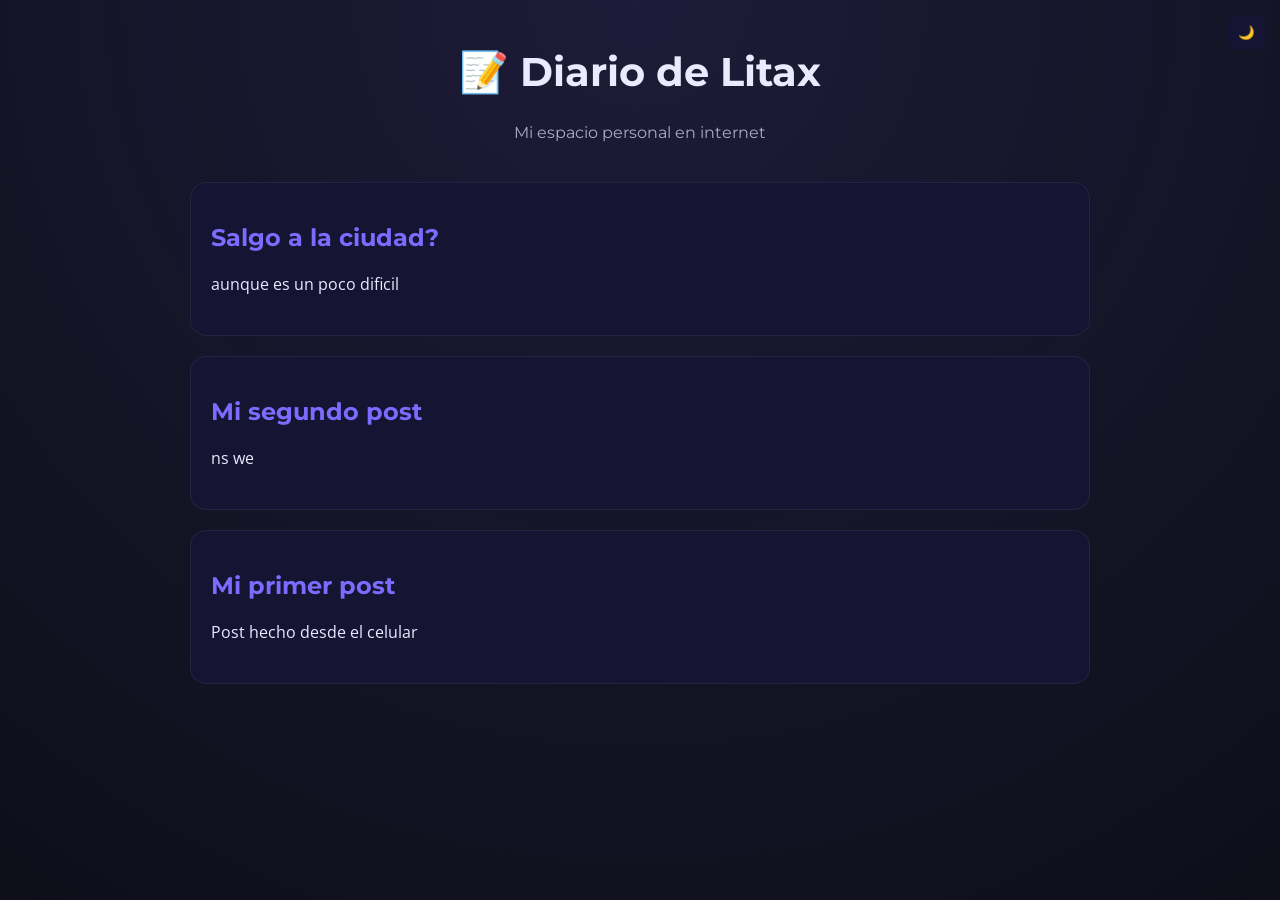
<file: index.html>
<!DOCTYPE html>
<html lang="es">
<head>
<meta charset="UTF-8">
<meta name="viewport" content="width=device-width, initial-scale=1.0">
<title>Diario de Litax</title>

<link href="https://fonts.googleapis.com/css2?family=Montserrat:wght@600;700&family=Open+Sans&display=swap" rel="stylesheet">
<link rel="stylesheet" href="style.css">
</head>

<body>

<button class="theme-btn" onclick="toggleTheme()">🌙</button>

<div class="container">

  <div class="header">
    <h1>📝 Diario de Litax</h1>
    <p>Mi espacio personal en internet</p>
  </div>

  <div id="posts"></div>

</div>

<script>
fetch("posts.json")
  .then(res => res.json())
  .then(data => {
    const container = document.getElementById("posts");

    data.reverse().forEach(post => {
      const div = document.createElement("div");
      div.className = "post";

      div.innerHTML = `
        <h2><a href="post.html?id=${post.id}">${post.title}</a></h2>
        <p>${post.desc}</p>
`     ;

      container.appendChild(div);
    });

    const posts = document.querySelectorAll(".post");

    const observer = new IntersectionObserver(entries => {
      entries.forEach(entry => {
        if(entry.isIntersecting){
          entry.target.classList.add("show");
        }
      });
    });

    posts.forEach(p => observer.observe(p));
  });

// TEMA
function toggleTheme(){
  document.body.classList.toggle("light");
  localStorage.setItem("theme", document.body.classList.contains("light") ? "light" : "dark");
}

if(localStorage.getItem("theme") === "light"){
  document.body.classList.add("light");
}
</script>

</body>
</html>
</file>
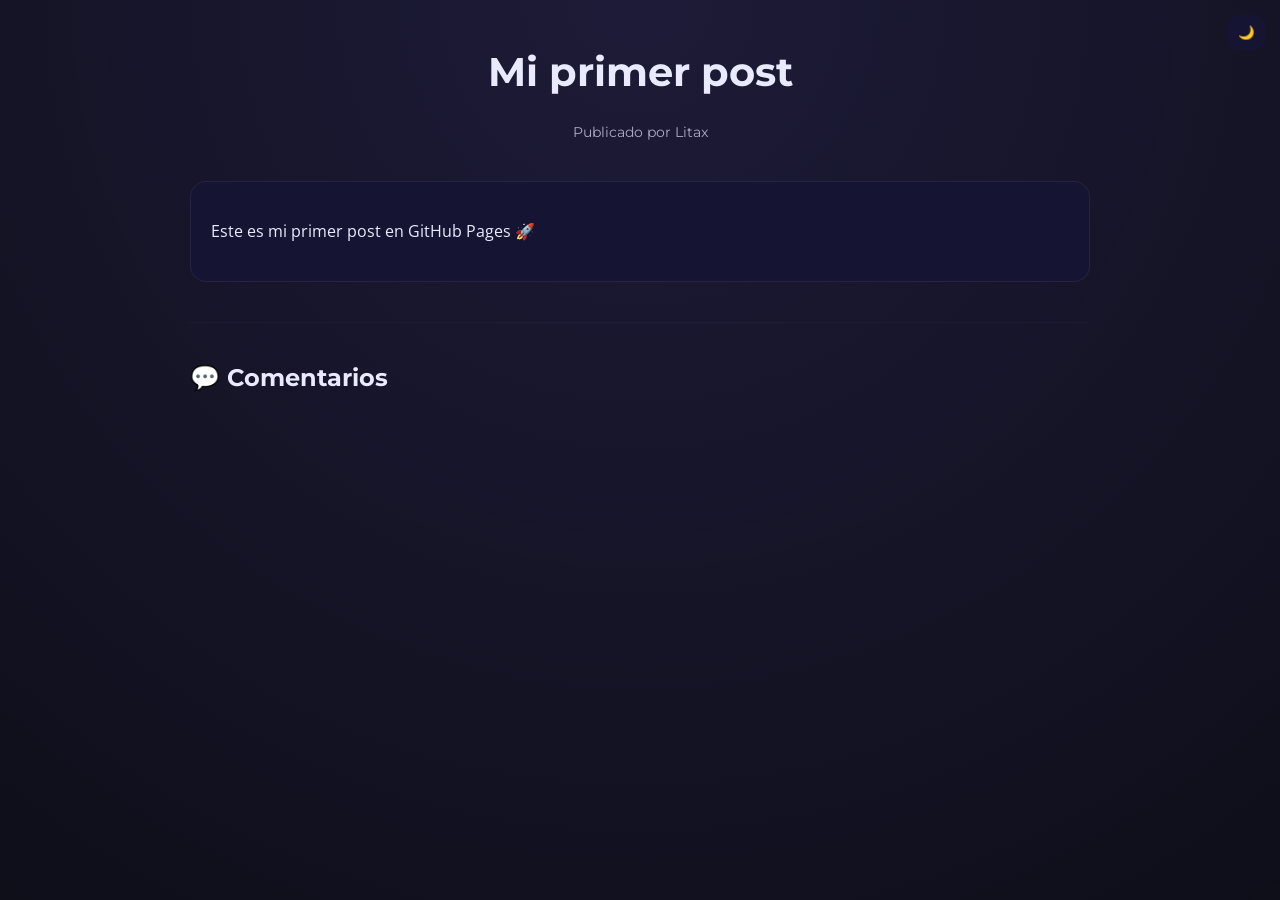
<file: posts/post1.html>
<!DOCTYPE html>
<html lang="es">
<head>
<meta charset="UTF-8">
<meta name="viewport" content="width=device-width, initial-scale=1.0">
<title>Mi primer post</title>

<link href="https://fonts.googleapis.com/css2?family=Montserrat:wght@600;700&family=Open+Sans&display=swap" rel="stylesheet">
<link rel="stylesheet" href="../style.css">
</head>

<body>

<button class="theme-btn" onclick="toggleTheme()">🌙</button>

<div class="container">

  <div class="header">
    <h1>Mi primer post</h1>
    <p class="meta">Publicado por Litax</p>
  </div>

  <div class="post show">
    <p>Este es mi primer post en GitHub Pages 🚀</p>
  </div>

  <hr style="opacity:0.2; margin:40px 0;">

  <h2>💬 Comentarios</h2>

  <!-- CUSDIS -->
  <div id="cusdis_thread"
    data-host="https://cusdis.com"
    data-app-id="f31f1b70-3661-4e30-8006-0596a6906b02"
    data-page-id="post1"
    data-page-url="https://craxkerssj.github.io/litaxblog/posts/post1.html"
    data-page-title="Mi primer post"
    data-theme="dark"
  ></div>

</div>

<script>
// CARGAR CUSDIS DINÁMICO
function loadCusdis(theme = "dark") {
  const el = document.getElementById("cusdis_thread");
  el.setAttribute("data-theme", theme);

  // evitar duplicar script
  if (!document.getElementById("cusdis_script")) {
    const script = document.createElement("script");
    script.src = "https://cusdis.com/js/cusdis.es.js";
    script.async = true;
    script.defer = true;
    script.id = "cusdis_script";
    document.body.appendChild(script);
  }
}

// MODO OSCURO / CLARO
function toggleTheme(){
  document.body.classList.toggle("light");

  const isLight = document.body.classList.contains("light");
  const theme = isLight ? "light" : "dark";

  localStorage.setItem("theme", theme);

  // recargar cusdis con nuevo tema
  document.getElementById("cusdis_thread").innerHTML = "";
  loadCusdis(theme);
}

// CARGA INICIAL
const savedTheme = localStorage.getItem("theme") || "dark";

if(savedTheme === "light"){
  document.body.classList.add("light");
}

loadCusdis(savedTheme);
</script>

</body>
</html>
</file>
<file: style.css>
:root {
  --bg: #0f0f1a;
  --card: #151533;
  --text: #eaeaff;
  --accent: #7a6cff;
}

body {
  margin: 0;
  background: var(--bg);
  color: var(--text);
  font-family: 'Montserrat', sans-serif;
  transition: 0.3s;
}

body.light {
  --bg: #ffffff;
  --card: #f1f1f1;
  --text: #111;
}

.container {
  max-width: 900px;
  margin: auto;
  padding: 20px;
}

.header {
  text-align: center;
  margin-bottom: 40px;
}

.header h1 {
  font-size: 2.5em;
}

.header p {
  opacity: 0.7;
}

.theme-btn {
  position: fixed;
  top: 15px;
  right: 15px;
  background: var(--card);
  border: none;
  padding: 10px;
  border-radius: 10px;
  cursor: pointer;
  color: var(--text);
}

.post {
  background: var(--card);
  padding: 20px;
  margin-bottom: 20px;
  border-radius: 16px;

  opacity: 0;
  transform: translateY(30px);
  transition: all 0.5s ease;

  border: 1px solid #ffffff10;
}

.post.show {
  opacity: 1;
  transform: translateY(0);
}

.post:hover {
  transform: scale(1.02);
  box-shadow: 0 0 20px #7a6cff40;
}

.post p {
  font-family: 'Open Sans', sans-serif;
  line-height: 1.7;
}

#cusdis_thread {
  margin-top: 30px;
}

/* mejora visual */
#cusdis_thread iframe {
  border-radius: 12px;
}

a {
  color: var(--accent);
  text-decoration: none;
}

.meta {
  opacity: 0.6;
  font-size: 0.9em;
}

hr {
  border: none;
  height: 1px;
  background: #ffffff20;
}

body::before {
  content: "";
  position: fixed;
  width: 100%;
  height: 100%;
  background: radial-gradient(circle at top, #7a6cff22, transparent);
  z-index: -1;
}

@media (max-width: 600px) {
  .container {
    padding: 10px;
  }
}
</file>
